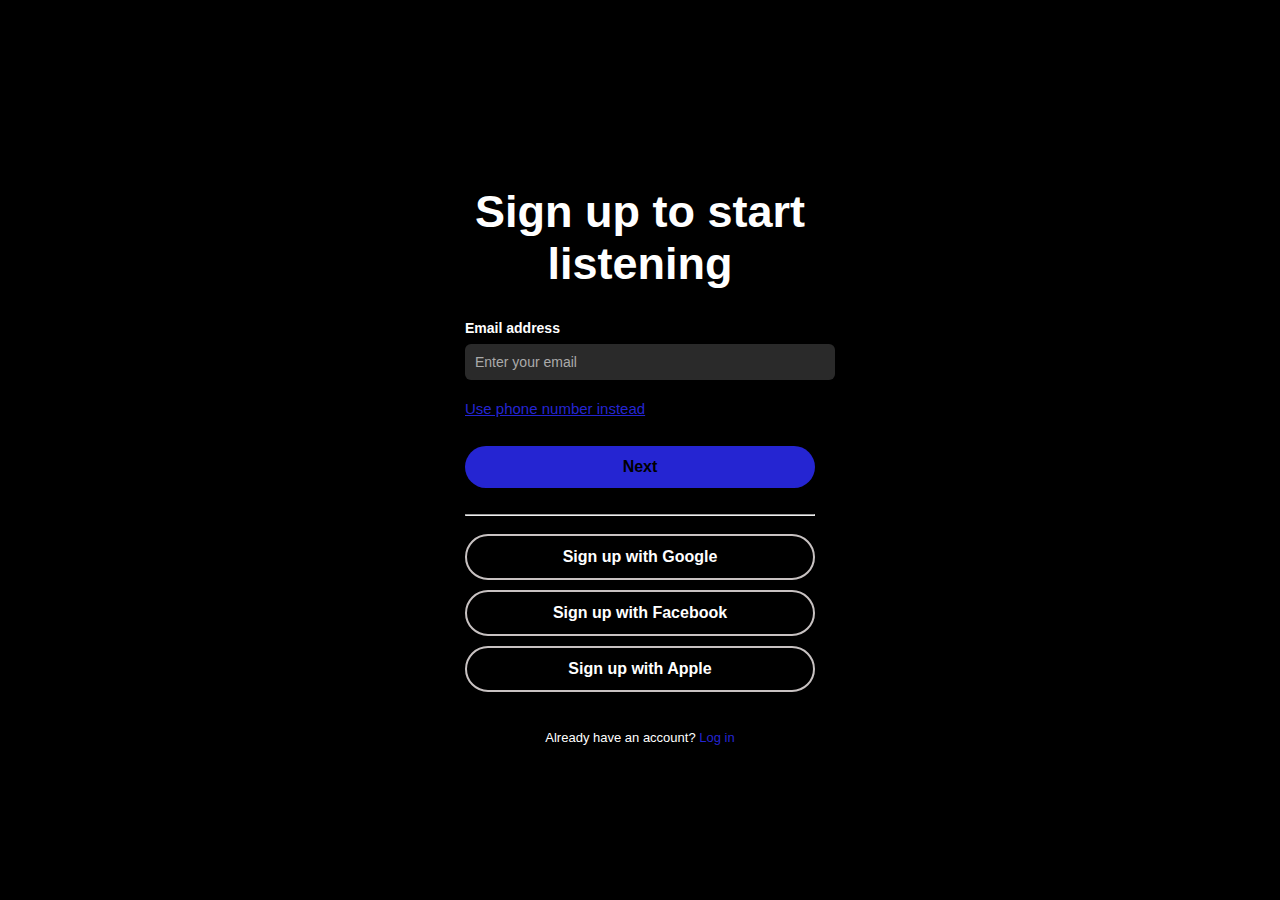
<file: streamBeats/SignUp.html>
<!DOCTYPE html>
<html lang="en">
<head>
  <meta charset="UTF-8">
  <meta name="viewport" content="width=device-width, initial-scale=1">
<link rel="icon" href="./favicon.ico" type="image/x-icon">
  <title>Signup</title>
  <style>
    body {
      margin: 0;
      font-family: 'Arial', sans-serif;
      background: #141313;
      color: white;
      display: flex;
      justify-content: center;
      align-items: center;
      height: 100vh;
      background-color: black;
    }
    .signup-container {
      background:black;
      padding: 40px;
      border-radius: 12px;
      width: 350px;
    }
    .form-group {
      margin-bottom: 20px;
    }
    .form-group label {
      display: block;
      margin-bottom: 8px;
      font-size: 14px;
    }
    .form-group input {
      width: 100%;
      padding: 10px;
      border: none;
      border-radius: 6px;
      background: #2a2a2a;
      color: white;
      font-size: 14px;
    }
    .form-group input::placeholder {
      color: #aaa;
    }
    .signup-btn {
      width: 100%;
      padding: 12px;
      background: rgb(37, 37, 210);
      border: none;
      border-radius: 6px;
      font-size: 16px;
      font-weight: bold;
      cursor: pointer;
      margin-top: 10px;
    }
    .signup-btn:hover {
      background: rgb(89, 89, 215);
    }
    .login-link {
      text-align: center;
      margin-top: 20px;
      font-size: 13px;
    }
    .login-link a {
      color:rgb(37, 37, 210);
      text-decoration: none;
    }
    .login-link a:hover {
      text-decoration: underline;
    }
    h1{
        font-size: 45px;
        text-align: center;
    }
    .signup-btn{
        border-radius: 30px
    }
    .form-group{
        font-weight: bold;
    }
    .number{
      color: rgb(37, 37, 210);
      font-size: 15px;
      text-decoration: underline;
    }
    .button{
      width: 100%;
      padding: 12px;
      background: black;
      border: none;
      border-radius: 28px;
      font-size: 16px;
      font-weight: bold;
      cursor: pointer;
      margin-top: 10px;
      color: white;
      border: 2px solid rgb(200, 194, 194); 

    }
  </style>
</head>
<body>
   
  <div class="signup-container">
    <h1>Sign up to start listening</h1>
    <form action="#" method="POST">
      <div class="form-group">
        <label for="email">Email address</label>
        <input type="email" id="email" name="email" placeholder="Enter your email" required>
      </div>
      <a href="#" class="number">Use phone number instead </a> <br><br>
      <button type="submit" class="signup-btn">Next</button> <br><br>
     <hr>
      <button type="submit" class="button">Sign up with Google</button>
      <button type="submit" class="button">Sign up with Facebook</button>
      <button type="submit" class="button">Sign up with Apple</button> <br><br>
      <div class="login-link">
        Already have an account? <a href="#">Log in</a>
      </div>
    </form>
  </div>

</body>
</html>
</file>
